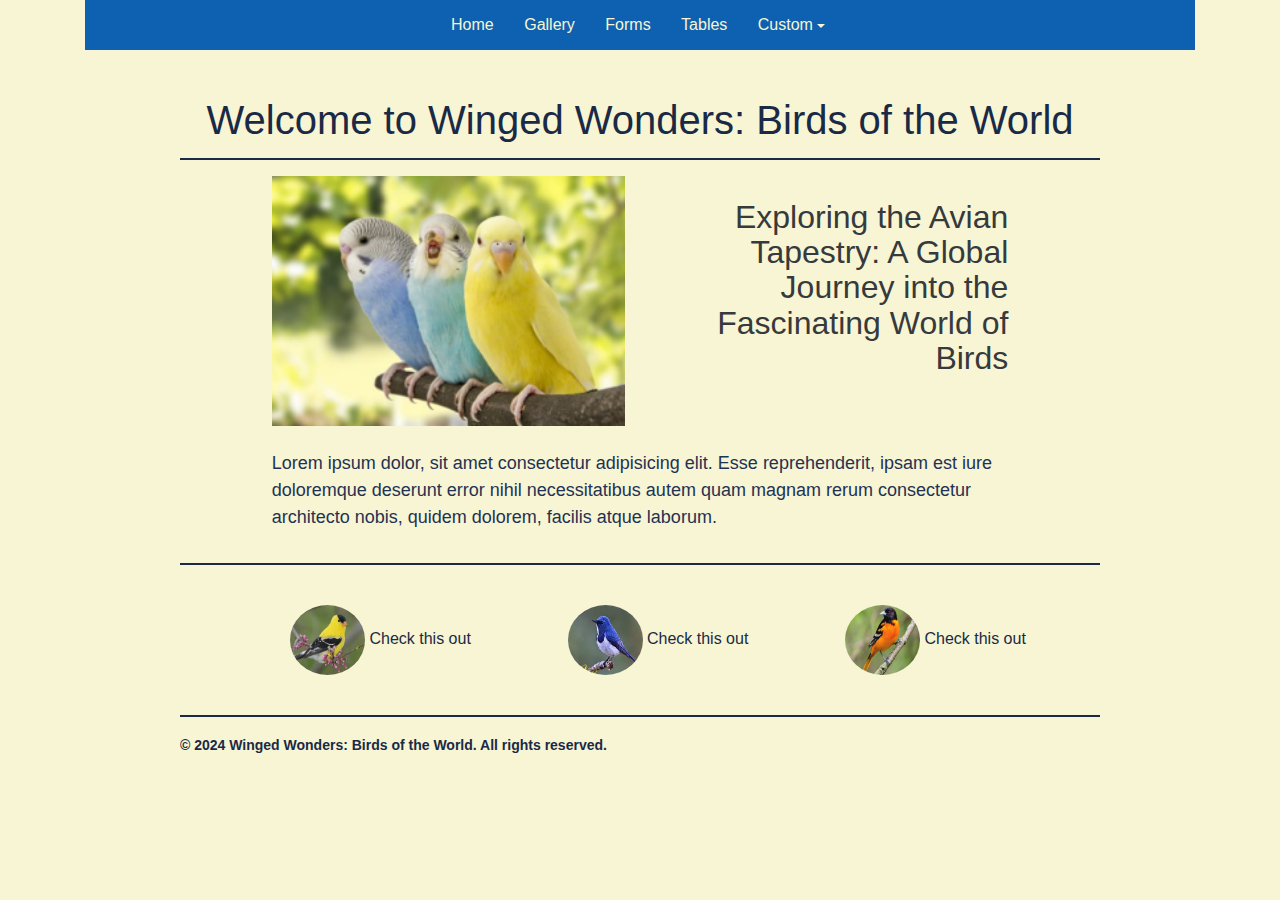
<file: index.html>
<!DOCTYPE html>
<html lang="en">

<head>
  <meta charset="UTF-8">
  <meta name="viewport" content="width=device-width, initial-scale=1, shrink-to-fit=no">
  <meta http-equiv="x-ua-compatible" content="ie=edge">
  <link rel="stylesheet" href="./css/bootstrap.min.css">
  <link rel="stylesheet" href="./css/bootstrap.css">
  <link rel="stylesheet" href="./css/styles-cheat.css">
  <link rel="stylesheet" href="./css/responsive.css">
  <link rel="stylesheet" href="./css/styles-custom.css">
  <!-- <link rel="stylesheet" href="./css/style-border.css"> -->

  <title>Assignment Three</title>
</head>

<body>
  <div class="container">
    <nav class="navbar navbar-full text-md-center">

      <button class="navbar-toggler hidden-sm-up" type="button" data-toggle="collapse" data-target="#menu">
        &#9776;
      </button>

      <div class="collapse navbar-toggleable-xs" id="menu">
        <ul class="nav nav-responsive">
          <li class="nav-item">
            <a class="nav-link" href="./index.html">Home</a>
          </li>
          <li class="nav-item">
            <a class="nav-link" href="./pages/gallery.html">Gallery</a>
          </li>
          <li class="nav-item">
            <a class="nav-link" href="./pages/forms.html">Forms</a>
          </li>
          <li class="nav-item">
            <a class="nav-link" href="./pages/tables.html">Tables</a>
          </li>
          <li class="nav-item dropdown">
            <a class="nav-link dropdown-toggle" data-toggle="dropdown" href="./pages/custom.html">Custom</a>
            <div class="dropdown-menu">
              <div class="dropdown-header">Header</div>
              <div class="dropdown-divider"></div>
              <a class="dropdown-item active" href="./pages/custom.html">Custom Headings</a>
              <a class="dropdown-item" href="./pages/customCss.html">Custom
                CSS</a>
            </div>
          </li>
        </ul>
      </div>

    </nav>
  </div><!--container-->
  <div class="container">
    <div class="row">
      <div class="col-xs-12 col-sm-10 col-md-12 col-lg-10 col-lg-push-1 col-xl-14">
        <br>
        <br>

        <h1 class="h1 text-md-center">Welcome to Winged Wonders: Birds of the World</h1>

        <hr>

        <div class="col-sm-10 col-md-10 col-md-push-2 col-lg-6 col-lg-push-1 col-xl-5">
          <img src="./images/bird10.png" alt="birds" width="400" height="200" class="img-fluid">
        </div><!--col-->

        <div class="col-sm-10 col-md-push-1 col-lg-4 col-lg-push-1 col-xl-5">
          <br>
          <h2 class="text-md-center text-lg-right">Exploring the Avian Tapestry: A Global Journey into the Fascinating
            World of Birds</h2>
        </div><!--col-->

        <div class="col-sm-12 col-lg-10 col-lg-push-1">
          <br>
          <p class="text-md-center text-lg-left">Lorem ipsum dolor, sit amet consectetur adipisicing elit. Esse
            reprehenderit, ipsam est iure doloremque deserunt error nihil necessitatibus autem quam magnam rerum
            consectetur architecto nobis, quidem dolorem, facilis atque laborum.</p>
        </div><!--col-->



      </div><!--col-->
      <div class="col-xs-12 col-sm-13 col-md-14 col-lg-10 col-lg-push-1 col-xl-14">
        <hr>
      </div><!--col-->
      <div class="col-sm-12 col-lg-14 col-lg-offset-1 col-xl-14 col-xl-offset-2">

        <div class="col-sm-4 col-md-4 col-lg-4 col-lg-push-1 col-xl-3 col-xl-push-0">
          <br>
          <img src="./images/bird4.png" alt="birds" width="75" height="70" class="img-circle">
          <span>Check this out</span>
        </div><!--col-->

        <div class="col-sm-4 col-md-4 col-lg-4 col-xl-3">
          <br>
          <img src="./images/bird2.png" alt="birds" width="75" height="70" class="img-circle">
          <span>Check this out</span>
        </div><!--col-->

        <div class="col-sm-4 col-md-4 col-lg-4 col-lg-pull-1 col-xl-3 col-xl-pull-0">
          <br>
          <img src="./images/bird6.png" alt="birds" width="75" height="70" class="img-circle">
          <span>Check this out</span>
        </div><!--col-->
      </div><!--col-->

      <footer>
        <div class="col-xs-12 col-sm-13 col-md-14 col-lg-10 col-lg-push-1 col-xl-14">
          <br>
          <hr>
          <small>&copy; 2024 Winged Wonders: Birds of the World. All rights reserved.</small>
        </div><!--col-->
      </footer>

    </div><!--row -->
  </div><!--container -->
  <script src="https://ajax.googleapis.com/ajax/libs/jquery/2.1.4/jquery.min.js"></script>
  <script src="./js/bootstrap.min.js"></script>
</body>

</html>
</file>
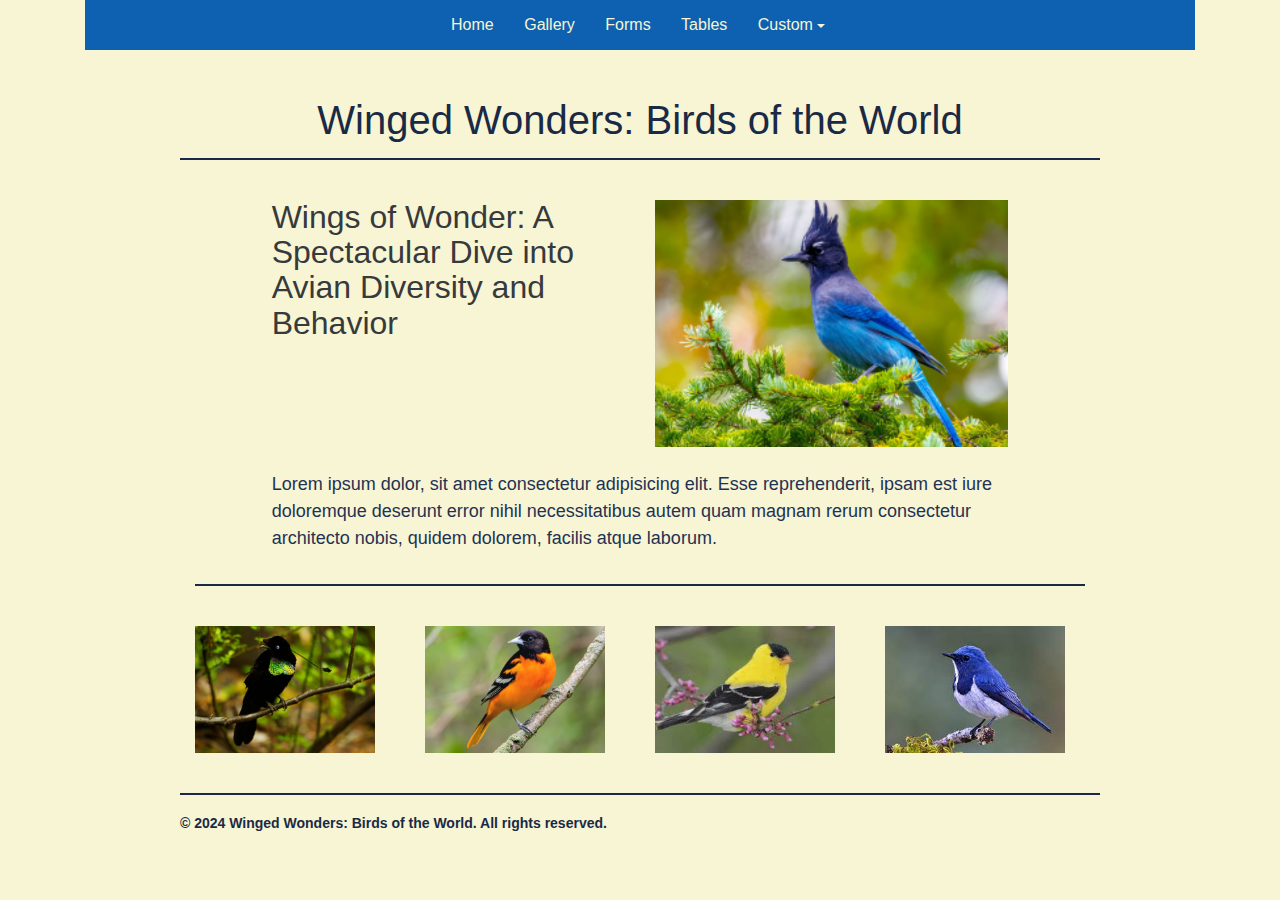
<file: pages/custom.html>
<!DOCTYPE html>
<html lang="en">

<head>
  <meta charset="UTF-8">
  <meta name="viewport" content="width=device-width, initial-scale=1, shrink-to-fit=no">
  <meta http-equiv="x-ua-compatible" content="ie=edge">
  <link rel="stylesheet" href="../css/bootstrap.min.css">
  <link rel="stylesheet" href="../css/bootstrap.css">
  <link rel="stylesheet" href="../css/styles-cheat.css">
  <link rel="stylesheet" href="../css/responsive.css">
  <link rel="stylesheet" href="../css/styles-custom.css">
  <!-- <link rel="stylesheet" href="../css/style-border.css"> -->

  <title>Assignment Three</title>
</head>

<body>
  <div class="container">
    <nav class="navbar navbar-full text-md-center">

      <button class="navbar-toggler hidden-sm-up" type="button" data-toggle="collapse" data-target="#menu">
        &#9776;
      </button>

      <div class="collapse navbar-toggleable-xs" id="menu">
        <ul class="nav nav-responsive">
          <li class="nav-item">
            <a class="nav-link" href="../index.html">Home</a>
          </li>
          <li class="nav-item">
            <a class="nav-link" href="./gallery.html">Gallery</a>
          </li>
          <li class="nav-item">
            <a class="nav-link" href="./forms.html">Forms</a>
          </li>
          <li class="nav-item">
            <a class="nav-link" href="./tables.html">Tables</a>
          </li>
          <li class="nav-item dropdown">
            <a class="nav-link dropdown-toggle" data-toggle="dropdown" href="./custom.html">Custom</a>
            <div class="dropdown-menu">
              <div class="dropdown-header">Header</div>
              <div class="dropdown-divider"></div>
              <a class="dropdown-item active" href="./custom.html">Custom Headings</a>
              <a class="dropdown-item" href="./customCss.html">Custom
                CSS</a>
            </div>
          </li>
        </ul>
      </div>

    </nav>
  </div><!--container-->
  <div class="container">
    <div class="row">
      <div class="col-sm-10 col-md-12 col-lg-10 col-lg-push-1 col-xl-14">
        <br>
        <br>
        <h1 class="h1 text-md-center">Winged Wonders: Birds of the World</h1>
        <hr>
        <div class="col-sm-10 col-md-push-1 col-lg-4 col-lg-push-1 col-xl-5">
          <br>
          <h2 class="text-md-center text-lg-left">Wings of Wonder: A Spectacular Dive into Avian Diversity and Behavior
          </h2>
        </div><!--col-->

        <br>

        <div class="col-sm-10 col-md-10 col-md-push-2 col-lg-6 col-lg-push-1 col-xl-5">

          <img src="../images/bird14.png" alt="birds" width="400" height="200" class="img-fluid">
        </div><!--col-->

        <div class="col-sm-12 col-lg-10 col-lg-push-1">
          <br>
          <p class="text-md-center text-lg-left">Lorem ipsum dolor, sit amet consectetur adipisicing elit. Esse
            reprehenderit, ipsam est iure doloremque deserunt error nihil necessitatibus autem quam magnam rerum
            consectetur architecto nobis, quidem dolorem, facilis atque laborum.</p>
        </div><!--col-->

        <div class="col-sm-10 col-md-12 col-lg-14">
          <hr>
        </div><!--col-->

        <div class="col-xs-6 col-sm-4 col-md-6 col-md-push-2 col-lg-4 col-lg-push-2 col-xl-3 col-xl-push-0">
          <br>
          <img src="../images/bird8.png" alt="birds" width="180" height="150" class="img-fluid">
        </div><!--col-->

        <div class="col-xs-6 col-sm-4 col-md-4 col-md-push-0  col-lg-4 col-lg-push-2 col-xl-3 col-xl-push-0">
          <br>
          <img src="../images/bird6.png" alt="birds" width="180" height="150" class="img-fluid">
        </div><!--col-->

        <div class="col-xs-6 col-sm-4 col-md-4 col-md-push-2 col-lg-6 col-lg-push-2 col-xl-3 col-xl-push-0">
          <br>
          <img src="../images/bird4.png" alt="birds" width="180" height="150" class="img-fluid">
        </div><!--col-->

        <div class="col-xs-6 col-sm-4 col-md-4 col-md-push-2 col-lg-6 col-lg-push-0 col-xl-3">
          <br>
          <img src="../images/bird2.png" alt="birds" width="180" height="150" class="img-fluid">
        </div><!--col-->

      </div><!--colbody-->

      <footer>
        <div class="col-xs-12 col-sm-13 col-md-14 col-lg-10 col-lg-push-1 col-xl-14">
          <br>
          <hr>
          <small>&copy; 2024 Winged Wonders: Birds of the World. All rights reserved.</small>
        </div><!--col-->

      </footer>

    </div><!-- row -->
  </div><!-- container -->
  <script src="https://ajax.googleapis.com/ajax/libs/jquery/2.1.4/jquery.min.js"></script>
  <script src="../js/bootstrap.min.js"></script>
</body>

</html>
</file>
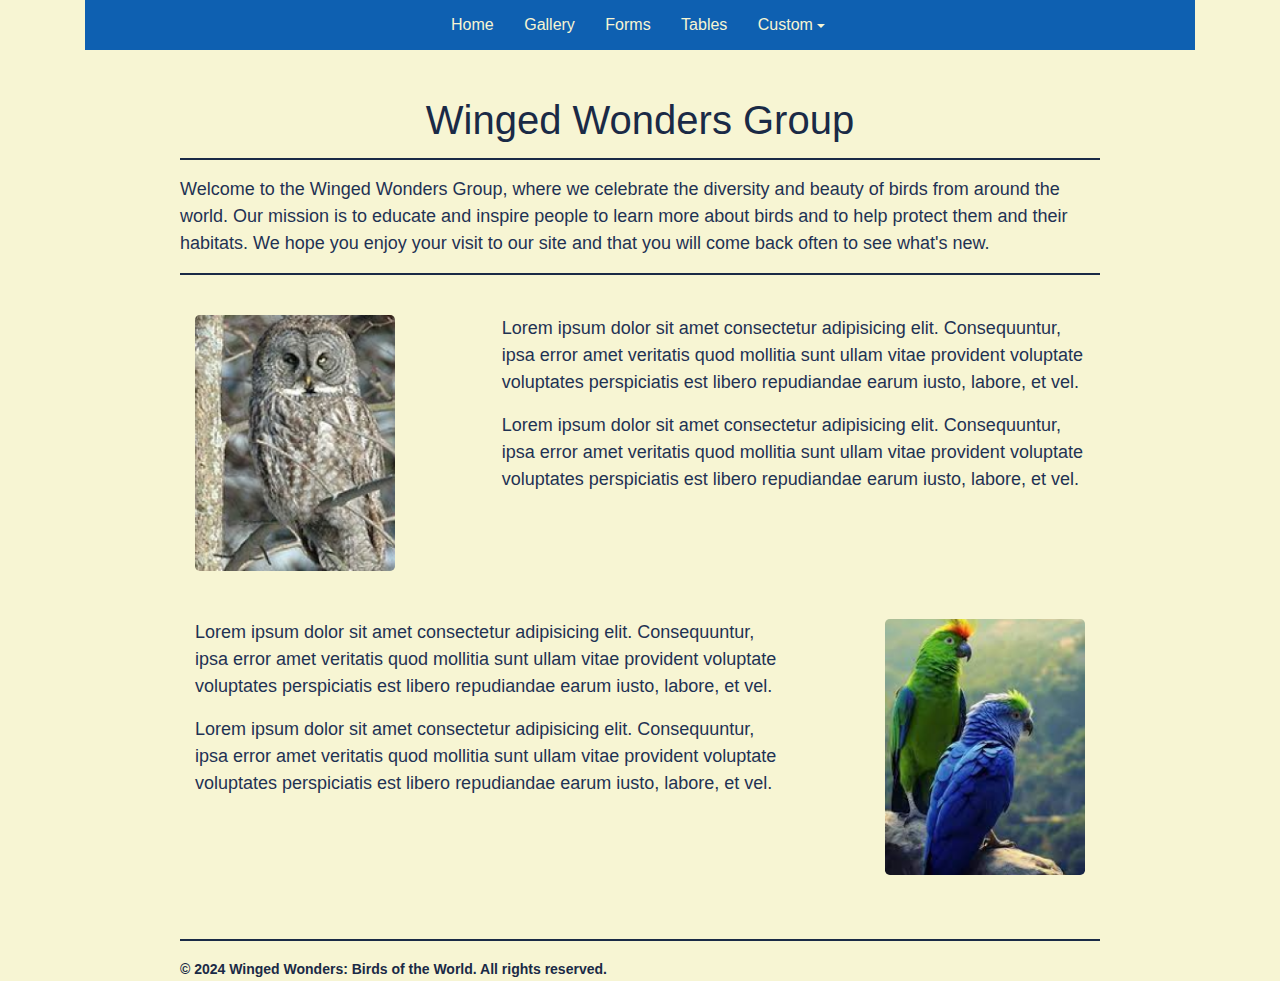
<file: pages/customCss.html>
<!DOCTYPE html>
<html lang="en">

<head>
  <meta charset="UTF-8">
  <meta name="viewport" content="width=device-width, initial-scale=1, shrink-to-fit=no">
  <meta http-equiv="x-ua-compatible" content="ie=edge">
  <link rel="stylesheet" href="../css/bootstrap.min.css">
  <link rel="stylesheet" href="../css/bootstrap.css">
  <link rel="stylesheet" href="../css/styles-cheat.css">
  <link rel="stylesheet" href="../css/responsive.css">
  <link rel="stylesheet" href="../css/styles-custom.css">
  <!-- <link rel="stylesheet" href="../css/style-border.css"> -->

  <title>Assignment Three</title>
</head>

<body>
  <div class="container">
    <nav class="navbar navbar-full text-md-center">

      <button class="navbar-toggler hidden-sm-up" type="button" data-toggle="collapse" data-target="#menu">
        &#9776;
      </button>

      <div class="collapse navbar-toggleable-xs" id="menu">
        <ul class="nav nav-responsive">
          <li class="nav-item">
            <a class="nav-link" href="../index.html">Home</a>
          </li>
          <li class="nav-item">
            <a class="nav-link" href="./gallery.html">Gallery</a>
          </li>
          <li class="nav-item">
            <a class="nav-link" href="./forms.html">Forms</a>
          </li>
          <li class="nav-item">
            <a class="nav-link" href="./tables.html">Tables</a>
          </li>
          <li class="nav-item dropdown">
            <a class="nav-link dropdown-toggle" data-toggle="dropdown" href="./custom.html">Custom</a>
            <div class="dropdown-menu">
              <div class="dropdown-header">Header</div>
              <div class="dropdown-divider"></div>
              <a class="dropdown-item" href="./custom.html">Custom Headings</a>
              <a class="dropdown-item active" href="./customCss.html">Custom
                CSS</a>
            </div>
          </li>
        </ul>
      </div>

    </nav>
  </div><!--container-->
  <div class="container">
    <div class="row">

      <div class="col-sm-10 col-md-12 col-lg-10 col-lg-push-1 col-xl-14">
        <br>
        <br>
        <h1 class="h1 text-md-center">Winged Wonders Group</h1>
        <hr>
        <p>Welcome to the Winged Wonders Group, where we celebrate the
          diversity and beauty of birds from around the
          world. Our mission is to educate and inspire people to learn more
          about birds and to help protect them and
          their habitats. We hope you enjoy your visit to our site and that
          you will come back often to see what's new.
        </p>
        <hr>
      </div><!--colh1-->

      <div class="col-xs-12 col-sm-13 col-md-14 col-lg-10 col-lg-push-1 col-xl-14">
        <div class="col-xs-8 col-xs-push-2 col-md-5 col-md-push-0 col-lg-3 col-lg-push-0 col-xl-4">
          <br>
          <img src="../images/bird13.png" alt="image" class="img-fluid img-rounded" width="200" height="120">
          <br>
        </div><!--col-->

        <div class="col-xs-12 col-md-7 col-lg-8 col-lg-push-1 col-xl-8 col-xl-push-0">
          <br>
          <p>
            Lorem ipsum dolor sit amet consectetur adipisicing elit.
            Consequuntur,
            ipsa error amet veritatis quod mollitia sunt ullam vitae provident
            voluptate voluptates perspiciatis est libero repudiandae earum
            iusto,
            labore, et vel.
          </p>
          <p>
            Lorem ipsum dolor sit amet consectetur adipisicing elit.
            Consequuntur,
            ipsa error amet veritatis quod mollitia sunt ullam vitae provident
            voluptate voluptates perspiciatis est libero repudiandae earum
            iusto,
            labore, et vel.
          </p>

          <br>
        </div><!--col-->

        <div class="clearfix hidden-lg-down"></div>

        <div class="col-xs-12 col-md-7 col-lg-8 col-lg-push-0 col-xl-8">
          <br>
          <p>
            Lorem ipsum dolor sit amet consectetur adipisicing elit.
            Consequuntur,
            ipsa error amet veritatis quod mollitia sunt ullam vitae provident
            voluptate voluptates perspiciatis est libero repudiandae earum
            iusto,
            labore, et vel.
          </p>
          <p>
            Lorem ipsum dolor sit amet consectetur adipisicing elit.
            Consequuntur,
            ipsa error amet veritatis quod mollitia sunt ullam vitae provident
            voluptate voluptates perspiciatis est libero repudiandae earum
            iusto,
            labore, et vel.
          </p>
          <br>
        </div><!--col-->

        <div class="col-xs-8 col-xs-push-2 col-md-5 col-md-push-1 col-lg-4 col-lg-push-0 col-xl-4 col-xl-push-1">
          <br>
          <img src="../images/birds.png" alt="image" class="img-fluid img-rounded" width="200" height="120">
          <br>
        </div><!--col-->

      </div><!--col-->

      <footer>
        <div class="col-xs-12 col-sm-13 col-md-14 col-lg-10 col-lg-push-1 col-xl-14">
          <br>
          <hr>
          <small>&copy; 2024 Winged Wonders: Birds of the World. All rights reserved.</small>
        </div><!--col-->
      </footer>
    </div><!--row-->
  </div><!--container-->
  <script src="https://ajax.googleapis.com/ajax/libs/jquery/2.1.4/jquery.min.js"></script>
  <script src="../js/bootstrap.min.js"></script>
</body>

</html>
</file>
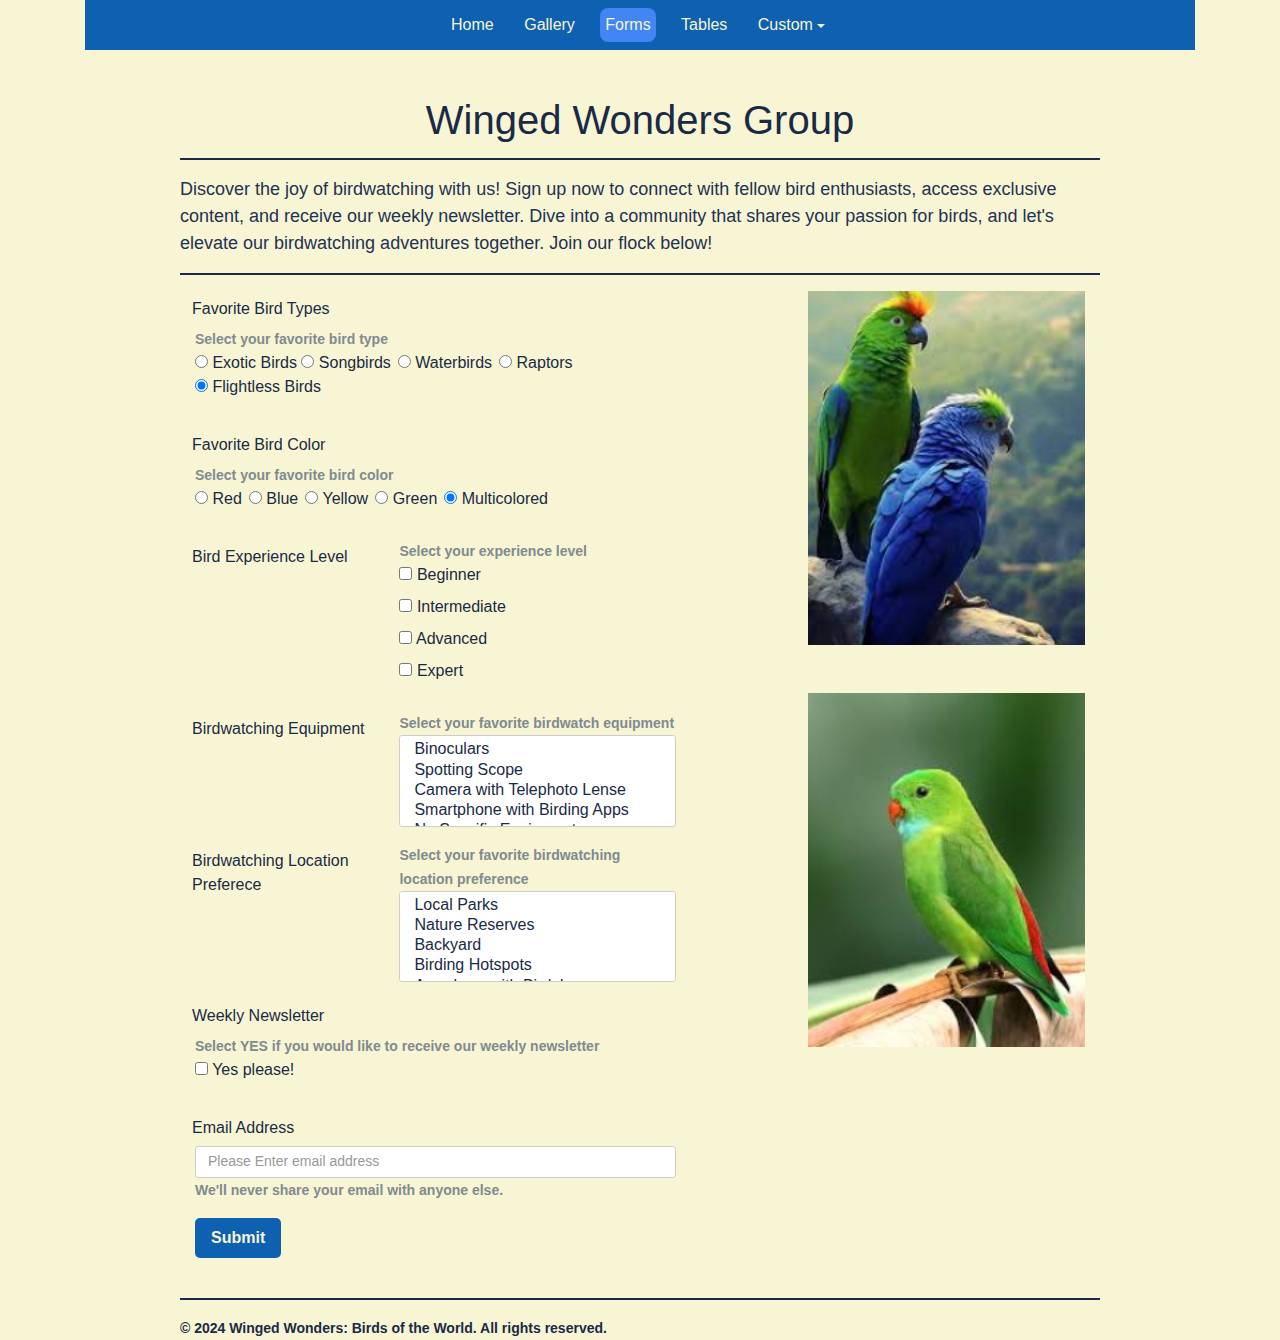
<file: pages/forms.html>
<!DOCTYPE html>
<html lang="en">

<head>
    <meta charset="UTF-8">
    <meta name="viewport" content="width=device-width, initial-scale=1, shrink-to-fit=no">
    <meta http-equiv="x-ua-compatible" content="ie=edge">
    <link rel="stylesheet" href="../css/bootstrap.min.css">
    <link rel="stylesheet" href="../css/bootstrap.css">
    <link rel="stylesheet" href="../css/styles-cheat.css">
    <link rel="stylesheet" href="../css/responsive.css">
    <link rel="stylesheet" href="../css/styles-custom.css">
    <!-- <link rel="stylesheet" href="./css/style-border.css"> -->

    <title>Assignment Three</title>
</head>

<body>
    <div class="container">
        <nav class="navbar navbar-full text-md-center">

            <button class="navbar-toggler hidden-sm-up" type="button" data-toggle="collapse" data-target="#menu">
                &#9776;
            </button>

            <div class="collapse navbar-toggleable-xs" id="menu">
                <ul class="nav nav-responsive">
                    <li class="nav-item">
                        <a class="nav-link" href="../index.html">Home</a>
                    </li>
                    <li class="nav-item">
                        <a class="nav-link" href="./gallery.html">Gallery</a>
                    </li>
                    <li class="nav-item">
                        <a class="nav-link active" href="./forms.html">Forms</a>
                    </li>
                    <li class="nav-item">
                        <a class="nav-link" href="./tables.html">Tables</a>
                    </li>
                    <li class="nav-item dropdown">
                        <a class="nav-link dropdown-toggle" data-toggle="dropdown" href="./custom.html">Custom</a>
                        <div class="dropdown-menu">
                            <div class="dropdown-header">Header</div>
                            <div class="dropdown-divider"></div>
                            <a class="dropdown-item" href="./custom.html">Custom</a>
                            <a class="dropdown-item" href="./customCss.html">Custom
                                CSS</a>
                        </div>
                    </li>
                </ul>
            </div>

        </nav>
    </div><!--container-->
    <div class="container">
        <div class="row">

            <div class="col-sm-10 col-md-12 col-lg-10 col-lg-push-1 col-xl-14">
                <br>
                <br>
                <h1 class="h1 text-md-center">Winged Wonders Group</h1>
                <hr>
                <p>Discover the joy of birdwatching with us! Sign up now to
                    connect with fellow bird enthusiasts, access
                    exclusive content, and receive our weekly newsletter.
                    Dive into a community that shares your passion
                    for birds, and let's elevate our birdwatching adventures
                    together. Join our flock below!</p>
                <hr>
            </div><!--colh1-->

            <div class="col-xs-12 col-sm-13 col-md-14 col-lg-10 col-lg-push-1 col-xl-14">
                <div class="col-md-8 ">
                    <form>
                        <div class="form-group row">
                            <label for="optionsRadios1" class="col-sm-6 form-control-label">Favorite
                                Bird Types</label>

                            <div class="col-sm-10">
                                <small class="text-muted">Select your
                                    favorite bird type</small>

                                <div class="radio">
                                    <label>
                                        <input type="radio" name="optionsRadios" id="optionsRadios1"
                                            value="Exotic Birds" checked>
                                        Exotic Birds
                                    </label>
                                    <label>
                                        <input type="radio" name="optionsRadios" id="optionsRadios2" value="Songbirds"
                                            checked> Songbirds
                                    </label>
                                    <label>
                                        <input type="radio" name="optionsRadios" id="optionsRadios3" value="Waterbirds"
                                            checked> Waterbirds
                                    </label>
                                    <label>
                                        <input type="radio" name="optionsRadios" id="optionsRadios4" value="Raptors"
                                            checked> Raptors
                                    </label>
                                    <label>
                                        <input type="radio" name="optionsRadios" id="optionsRadios5"
                                            value="Flightless Birds" checked> Flightless Birds
                                    </label>

                                </div><!--radio-->
                            </div><!--col-->
                        </div><!--form row -->

                        <div class="form-group row">
                            <label for="optionsColor1" class="col-sm-2 col-md-8 form-control-label">Favorite
                                Bird
                                Color</label>

                            <div class="col-sm-10">
                                <small class="text-muted">Select your
                                    favorite bird color</small>

                                <div class="radio ">
                                    <label>
                                        <input type="radio" name="optionsColor" id="optionsColor1" value="Red" checked>
                                        Red
                                    </label>
                                    <label>
                                        <input type="radio" name="optionsColor" id="optionsColor2" value="Blue" checked>
                                        Blue
                                    </label>
                                    <label>
                                        <input type="radio" name="optionsColor" id="optionsColor3" value="Yellow"
                                            checked> Yellow
                                    </label>
                                    <label>
                                        <input type="radio" name="optionsColor" id="optionsColor4" value="Green"
                                            checked> Green
                                    </label>
                                    <label>
                                        <input type="radio" name="optionsColor" id="optionsColor5" value="Multicolored"
                                            checked> Multicolored
                                    </label>

                                </div><!--radio-->
                            </div><!--col-->
                        </div><!--form row -->

                        <div class="form-group row">
                            <label class="col-sm-4 form-control-label">Bird
                                Experience Level</label>
                            <div class="col-sm-6">
                                <small class="text-muted">Select your
                                    experience level</small>
                                <div class="checkbox">
                                    <label>
                                        <input type="checkbox" value>
                                        Beginner
                                    </label>
                                </div><!--checkbox-->

                                <div class="checkbox">
                                    <label>
                                        <input type="checkbox" value>
                                        Intermediate
                                    </label>
                                </div><!--checkbox-->

                                <div class="checkbox">
                                    <label>
                                        <input type="checkbox" value>
                                        Advanced
                                    </label>
                                </div><!--checkbox-->

                                <div class="checkbox">
                                    <label>
                                        <input type="checkbox" value> Expert
                                    </label>
                                </div><!--checkbox-->

                            </div><!--col-->
                        </div><!--form row-->

                        <fieldset class="form-group row">
                            <label for="equipment" class="col-sm-4 form-control-label">Birdwatching
                                Equipment</label>
                            <div class="col-sm-6">
                                <small class="text-muted">Select your
                                    favorite birdwatch equipment</small>
                                <select multiple class="form-control form-control-sm" id="equipment">
                                    <option>Binoculars</option>
                                    <option>Spotting Scope</option>
                                    <option>Camera with Telephoto
                                        Lense</option>
                                    <option>Smartphone with Birding
                                        Apps</option>
                                    <option>No Specific Equipment</option>
                                </select>
                            </div><!--col-->
                        </fieldset>

                        <fieldset class="form-group row">
                            <label for="location" class="col-sm-4 form-control-label">Birdwatching
                                Location
                                Preferece</label>
                            <div class="col-sm-6">
                                <small class="text-muted">Select your
                                    favorite birdwatching location
                                    preference</small>
                                <select multiple class="form-control form-control-sm" id="location">
                                    <option>Local Parks</option>
                                    <option>Nature Reserves</option>
                                    <option>Backyard</option>
                                    <option>Birding Hotspots</option>
                                    <option>Anywhere with Birds!</option>
                                </select>
                            </div><!--col-->
                        </fieldset>

                        <div class="form-group row">
                            <label class="col-sm-6 form-control-label">Weekly
                                Newsletter</label>
                            <div class="col-sm-10">
                                <small class="text-muted">Select YES if you
                                    would like to receive our weekly
                                    newsletter</small>
                                <div class="checkbox">
                                    <label>
                                        <input type="checkbox" value> Yes
                                        please!
                                    </label>
                                </div><!--checkbox-->
                            </div><!--col-->
                        </div><!--form row-->

                        <fieldset class="form-group row">
                            <label for="email1" class="col-sm-6 form-control-label">Email
                                Address</label>
                            <div class="col-sm-10">
                                <input type="email" class="form-control form-control-sm" id="email1"
                                    placeholder="Please Enter email address">
                                <small class="text-muted">We'll never share
                                    your email with anyone else.</small>
                            </div><!--col-->
                        </fieldset>

                        <button type="submit" class="btn btn-primary btn-sm">Submit</button>

                    </form>
                </div><!--col8-->

                <div class="col-sm-4 hidden-sm-down">
                    <img src="../images/birds.png" alt="placeholder image" width="300" height="300" class="img-fluid ">
                    <br>
                </div><!--col-->

                <div class="col-sm-4 hidden-sm-down">
                    <br>
                    <img src="../images/bird5.png" alt="placeholder image" width="300" height="300" class="img-fluid ">
                </div><!--col-->
            </div><!--col-->

            <footer>
                <div class="col-xs-12 col-sm-13 col-md-14 col-lg-10 col-lg-push-1 col-xl-14">
                    <br>
                    <hr>
                    <small>&copy; 2024 Winged Wonders: Birds of the World. All rights reserved.</small>
                </div><!--col-->
            </footer>
        </div><!--row-->
    </div><!--container-->

    <script src="https://ajax.googleapis.com/ajax/libs/jquery/2.1.4/jquery.min.js"></script>
    <script src="../js/bootstrap.min.js"></script>
</body>

</html>
</file>
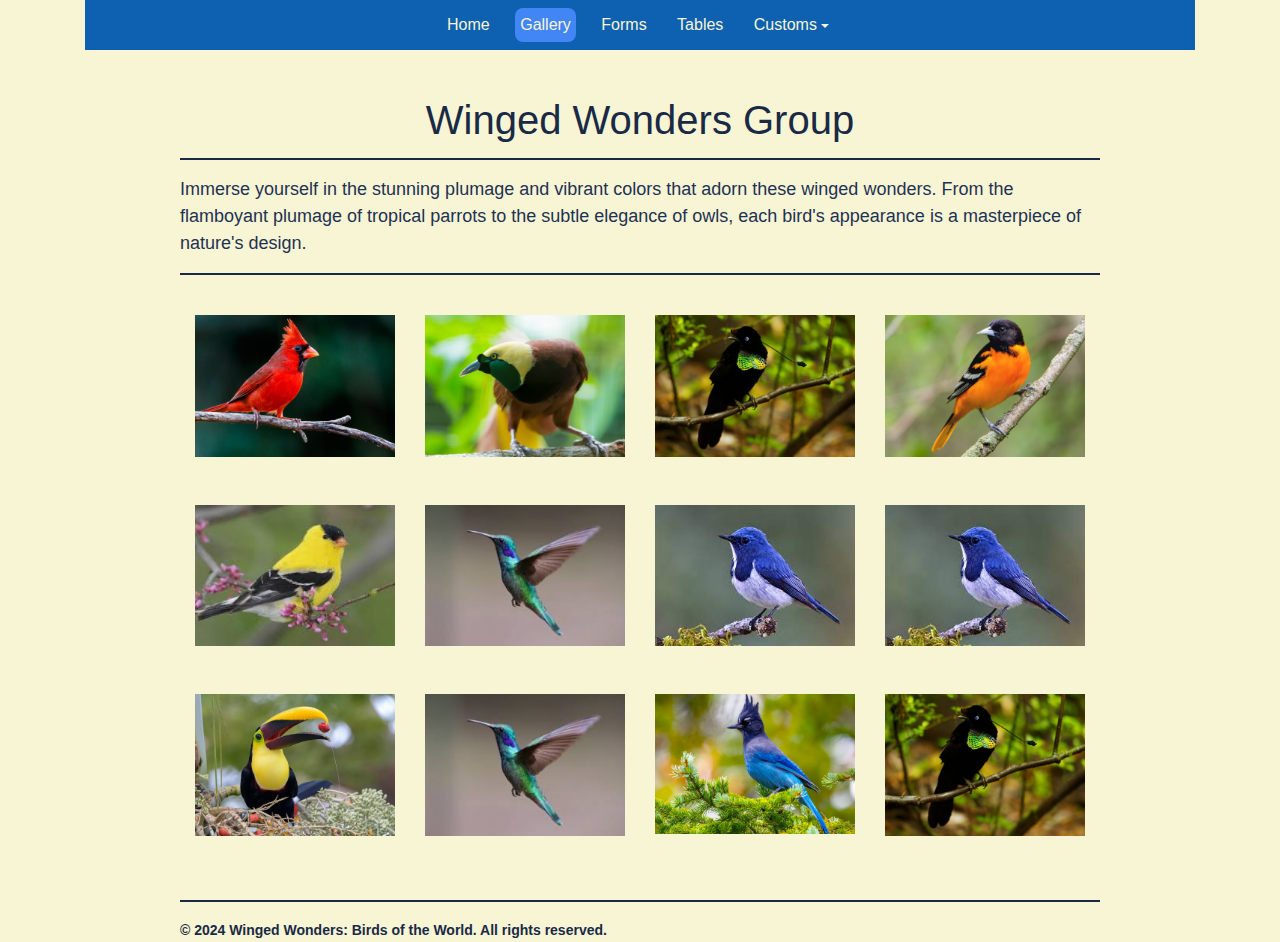
<file: pages/gallery.html>
<!DOCTYPE html>
<html lang="en">

<head>
  <meta charset="UTF-8">
  <meta name="viewport" content="width=device-width, initial-scale=1, shrink-to-fit=no">
  <meta http-equiv="x-ua-compatible" content="ie=edge">
  <link rel="stylesheet" href="../css/bootstrap.min.css">
  <link rel="stylesheet" href="../css/bootstrap.css">
  <link rel="stylesheet" href="../css/styles-cheat.css">
  <link rel="stylesheet" href="../css/responsive.css">
  <link rel="stylesheet" href="../css/styles-custom.css">
  <!-- <link rel="stylesheet" href="../css/style-border.css"> -->

  <title>Assignment Three</title>
</head>

<body>
  <div class="container">
    <nav class="navbar navbar-full text-md-center">

      <button class="navbar-toggler hidden-sm-up" type="button" data-toggle="collapse" data-target="#menu">
        &#9776;
      </button>

      <div class="collapse navbar-toggleable-xs" id="menu">
        <ul class="nav nav-responsive">
          <li class="nav-item">
            <a class="nav-link" href="../index.html">Home</a>
          </li>
          <li class="nav-item">
            <a class="nav-link active" href="./gallery.html">Gallery</a>
          </li>
          <li class="nav-item">
            <a class="nav-link" href="./forms.html">Forms</a>
          </li>
          <li class="nav-item">
            <a class="nav-link" href="./tables.html">Tables</a>
          </li>
          <li class="nav-item dropdown">
            <a class="nav-link dropdown-toggle" data-toggle="dropdown" href="./custom.html">Customs</a>
            <div class="dropdown-menu">
              <div class="dropdown-header">Header</div>
              <div class="dropdown-divider"></div>
              <a class="dropdown-item" href="./custom.html">Custom Headings</a>
              <a class="dropdown-item" href="./customCss.html">Custom
                CSS</a>
            </div>
          </li>
        </ul>
      </div>

    </nav>
  </div><!--container-->
  <div class="container">
    <div class="row">
      <div class="col-sm-10 col-md-12 col-lg-10 col-lg-push-1 col-xl-14">
        <br>
        <br>
        <h1 class="h1 text-md-center">Winged Wonders Group</h1>
        <hr>
        <p>Immerse yourself in the stunning plumage and vibrant colors that adorn these winged
          wonders. From the flamboyant plumage of tropical parrots to the subtle elegance of owls, each bird's
          appearance
          is a masterpiece of nature's design.</p>
        <hr>

      </div><!--col-->

      <div class="col-xs-12 col-sm-13 col-md-14 col-lg-10 col-lg-push-1 col-xl-14">

        <div
          class="col-xs-10 col-xs-push-1 col-sm-10 col-sm-push-0 col-md-4 col-md-push-0 col-lg-4 col-lg-push-0 col-xl-3">
          <br>
          <img src="../images/bird11.png" alt="birds" width="210" height="150" class="img-fluid">
          <br>
        </div><!--col-->

        <div
          class="col-xs-10 col-xs-push-1 col-sm-12 col-sm-push-0 col-md-4 col-md-push-0 col-lg-4 col-lg-push-0 col-xl-3">
          <br>
          <img src="../images/bird7.png" alt="birds" width="210" height="150" class="img-fluid">
          <br>
        </div><!--col-->

        <div class="col-xs-10 col-xs-push-1 col-sm-12 col-md-4 col-md-push-0 col-lg-4 col-lg-push-0 col-xl-3">
          <br>
          <img src="../images/bird8.png" alt="birds" width="210" height="150" class="img-fluid">
          <br>
        </div><!--col-->

        <div class="col-xs-10 col-xs-push-1 col-sm-12 col-md-4 col-md-push-0 col-lg-4 col-lg-push-0 col-xl-3">
          <br>
          <img src="../images/bird6.png" alt="birds" width="210" height="150" class="img-fluid">
          <br>
        </div><!--col-->

        <div class="col-xs-10 col-xs-push-1 col-sm-12 col-md-4 col-md-push-0 col-lg-4 col-lg-push-0 col-xl-3">
          <br>
          <img src="../images/bird4.png" alt="birds" width="210" height="150" class="img-fluid">
          <br>
        </div><!--col-->

        <div class="col-xs-10 col-xs-push-1 col-sm-12 col-md-4 col-md-push-0 col-lg-4 col-lg-push-0 col-xl-3">
          <br>
          <img src="../images/bird3.png" alt="birds" width="210" height="150" class="img-fluid">
          <br>
        </div><!--col-->

        <div class="col-xs-10 col-xs-push-1 col-sm-12 col-md-4 col-md-push-0 col-lg-4 col-lg-push-0 col-xl-3">
          <br>
          <img src="../images/bird2.png" alt="birds" width="210" height="150" class="img-fluid">
          <br>
        </div><!--col-->

        <div class="col-xs-10 col-xs-push-1 col-sm-12 col-md-4 col-md-push-0 col-lg-4 col-lg-push-0 col-xl-3">
          <br>
          <img src="../images/bird2.png" alt="birds" width="210" height="150" class="img-fluid">
          <br>
        </div><!--col-->

        <div class="col-xs-10 col-xs-push-1 col-sm-12 col-md-4 col-md-push-0 col-lg-4 col-lg-push-0 col-xl-3">
          <br>
          <img src="../images/bird12.png" alt="birds" width="210" height="150" class="img-fluid">
          <br>
        </div><!--col-->

        <div class="col-xs-10 col-xs-push-1 col-sm-12 col-md-4 col-md-push-0 col-lg-4 col-lg-push-0 col-xl-3">
          <br>
          <img src="../images/bird3.png" alt="birds" width="210" height="150" class="img-fluid">
          <br>
        </div><!--col-->

        <div class="col-xs-10 col-xs-push-1 col-sm-12 col-md-4 col-md-push-0 col-lg-4 col-lg-push-0 col-xl-3">
          <br>
          <img src="../images/bird14.png" alt="birds" width="210" height="150" class="img-fluid">
          <br>
        </div><!--col-->

        <div class="col-xs-10 col-xs-push-1 col-sm-12 col-md-4 col-md-push-0 col-lg-4 col-lg-push-0 col-xl-3">
          <br>
          <img src="../images/bird8.png" alt="birds" width="210" height="150" class="img-fluid">
          <br>
        </div><!--col-->

      </div><!--col-->

      <footer>
        <div class="col-xs-12 col-sm-13 col-md-14 col-lg-10 col-lg-push-1 col-xl-14">
          <br>
          <hr>
          <small>&copy; 2024 Winged Wonders: Birds of the World. All rights reserved.</small>
        </div><!--col-->
      </footer>

    </div><!--row-->
  </div><!--container-->
  <script src="https://ajax.googleapis.com/ajax/libs/jquery/2.1.4/jquery.min.js"></script>
  <script src="../js/bootstrap.min.js"></script>
</body>

</html>
</file>
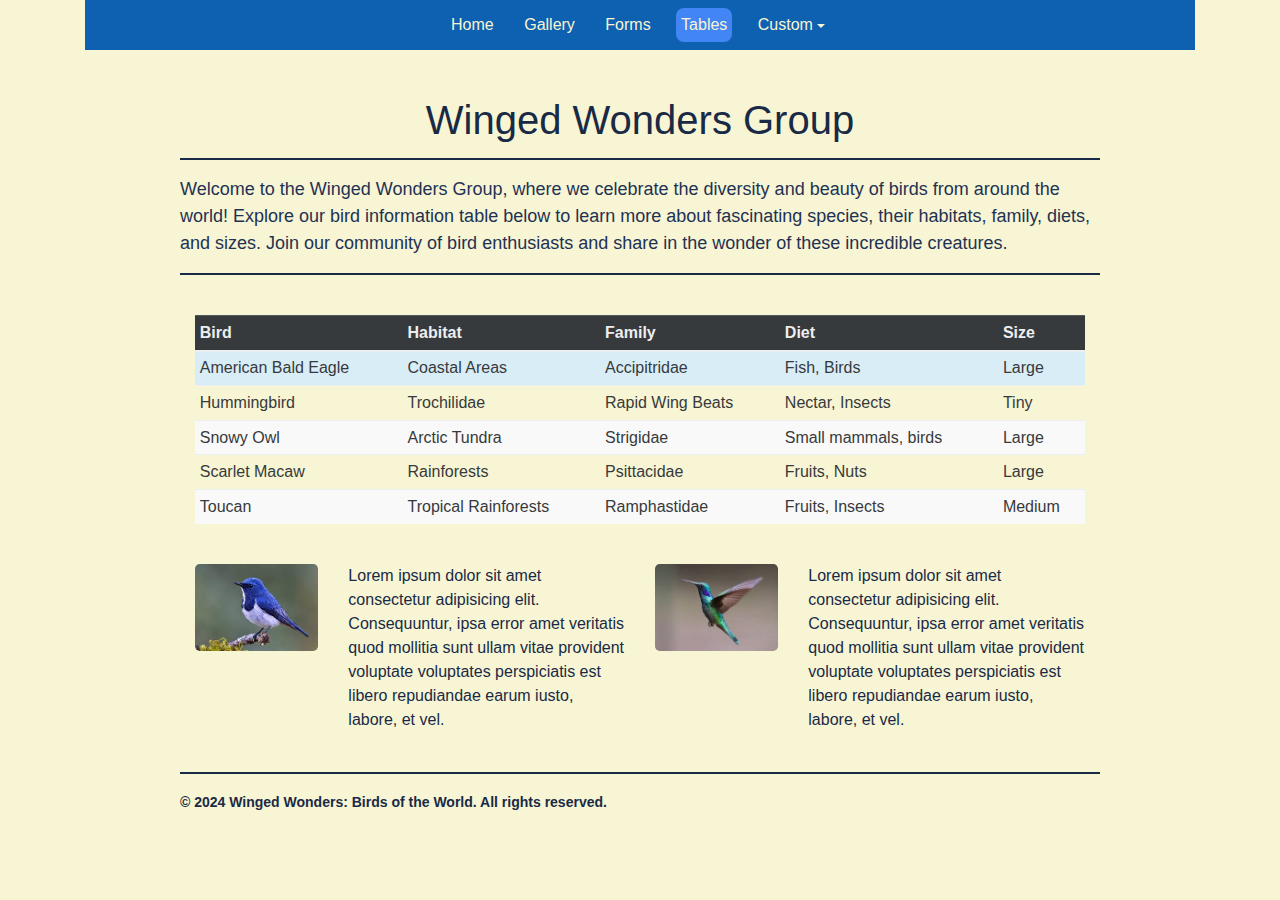
<file: pages/tables.html>
<!DOCTYPE html>
<html lang="en">

<head>
  <meta charset="UTF-8">
  <meta name="viewport" content="width=device-width, initial-scale=1, shrink-to-fit=no">
  <meta http-equiv="x-ua-compatible" content="ie=edge">
  <link rel="stylesheet" href="../css/bootstrap.min.css">
  <link rel="stylesheet" href="../css/bootstrap.css">
  <link rel="stylesheet" href="../css/styles-cheat.css">
  <link rel="stylesheet" href="../css/responsive.css">
  <link rel="stylesheet" href="../css/styles-custom.css">
  <!-- <link rel="stylesheet" href="./css/style-border.css"> -->

  <title>Assignment Three</title>
</head>

<body>
  <div class="container">
    <nav class="navbar navbar-full text-md-center">

      <button class="navbar-toggler hidden-sm-up" type="button" data-toggle="collapse" data-target="#menu">
        &#9776;
      </button>

      <div class="collapse navbar-toggleable-xs" id="menu">
        <ul class="nav nav-responsive">
          <li class="nav-item">
            <a class="nav-link" href="../index.html">Home</a>
          </li>
          <li class="nav-item">
            <a class="nav-link" href="./gallery.html">Gallery</a>
          </li>
          <li class="nav-item">
            <a class="nav-link" href="./forms.html">Forms</a>
          </li>
          <li class="nav-item">
            <a class="nav-link active" href="./tables.html">Tables</a>
          </li>
          <li class="nav-item dropdown">
            <a class="nav-link dropdown-toggle" data-toggle="dropdown" href="./custom.html">Custom</a>
            <div class="dropdown-menu">
              <div class="dropdown-header">Header</div>
              <div class="dropdown-divider"></div>
              <a class="dropdown-item" href="./custom.html">Custom</a>
              <a class="dropdown-item" href="./customCss.html">Custom
                CSS</a>
            </div>
          </li>
        </ul>
      </div><!--toggle-->
    </nav>
  </div><!--container-->
  <div class="container">
    <div class="row">

      <div class="col-sm-10 col-md-12 col-lg-10 col-lg-push-1 col-xl-14">
        <br>
        <br>
        <h1 class="h1 text-md-center">Winged Wonders Group</h1>
        <hr>
        <p>Welcome to the Winged Wonders Group, where we celebrate the diversity and beauty of birds from around the
          world! Explore our bird information table below to learn more about fascinating species, their habitats,
          family, diets, and sizes. Join our community of bird enthusiasts and share in the wonder of these incredible
          creatures.</p>
        <hr>
      </div><!--colh1-->

      <div class="col-xs-12 col-sm-13 col-md-14 col-lg-10 col-lg-push-1 col-xl-14">
        <br>
        <div class="col-sm-12 col-md-13 col-lg-12">
          <div class="table-responsive">
            <table class="table table-striped table-border table-hover table-sm">
              <thead class="table-inverse">
                <tr>
                  <th>Bird</th>
                  <th>Habitat</th>
                  <th>Family</th>
                  <th>Diet</th>
                  <th>Size</th>
                </tr>
              </thead>
              <tbody>
                <tr class="table-info">
                  <td>American Bald Eagle</td>
                  <td>Coastal Areas</td>
                  <td>Accipitridae</td>
                  <td>Fish, Birds</td>
                  <td>Large</td>
                </tr>
                <tr>
                  <td>Hummingbird</td>
                  <td>Trochilidae</td>
                  <td>Rapid Wing Beats</td>
                  <td>Nectar, Insects</td>
                  <td>Tiny</td>
                </tr>
                <tr>
                  <td>Snowy Owl</td>
                  <td>Arctic Tundra</td>
                  <td>Strigidae</td>
                  <td>Small mammals, birds</td>
                  <td>Large</td>

                </tr>
                <tr>
                  <td>Scarlet Macaw</td>
                  <td>Rainforests</td>
                  <td>Psittacidae</td>
                  <td>Fruits, Nuts</td>
                  <td>Large</td>

                </tr>
                <tr>
                  <td>Toucan</td>
                  <td>Tropical Rainforests</td>
                  <td>Ramphastidae</td>
                  <td>Fruits, Insects</td>
                  <td>Medium</td>

                </tr>
              </tbody>
            </table>
          </div><!--table resp-->
        </div><!--coltable-->

        <div class="col-xs-6 col-xs-push-3 col-sm-4 col-sm-push-0 col-md-4 col-lg-4 col-xl-2">
          <br>
          <img src="../images/bird2.png" alt="birds" class="img-fluid img-rounded" width="200" height="120">
        </div><!--colimg -->

        <div class="clearfix hidden-sm-up hidden-md-up"></div>

        <div class="col-xs-10 col-xs-push-1 col-sm-6 col-sm-push-0 col-md-8 col-lg-8 col-xl-4 col-xl-pull-0">
          <br>
          <span>Lorem ipsum dolor sit amet consectetur adipisicing elit. Consequuntur,
            ipsa error amet veritatis quod mollitia sunt ullam vitae provident
            voluptate voluptates perspiciatis est libero repudiandae earum iusto,
            labore, et vel.</span>
        </div><!--coltext-->

        <div class="clearfix hidden-sm-down hidden-xl-up"></div>

        <div class="col-xs-6 col-xs-push-3 col-sm-4 col-sm-push-0 col-md-4 col-lg-4 col-xl-2">
          <br>
          <img src="../images/bird3.png" alt="birds" class="img-fluid img-rounded" width="200" height="120">
        </div><!--colimg -->

        <div class="clearfix hidden-md-up"></div>

        <div class="col-xs-10 col-xs-push-1 col-sm-6 col-sm-push-0 col-md-8 col-lg-8 col-xl-4 col-xl-pull-0">
          <br>
          <span>Lorem ipsum dolor sit amet consectetur adipisicing elit. Consequuntur,
            ipsa error amet veritatis quod mollitia sunt ullam vitae provident
            voluptate voluptates perspiciatis est libero repudiandae earum iusto,
            labore, et vel.</span>
        </div><!--coltext-->
      </div><!--colbody-->

      <footer>
        <div class="col-xs-12 col-sm-13 col-md-14 col-lg-10 col-lg-push-1 col-xl-14">
          <br>
          <hr>
          <small>&copy; 2024 Winged Wonders: Birds of the World. All rights reserved.</small>
        </div><!--col-->
      </footer>

    </div><!--row-->
  </div><!--container-->
  <script src="https://ajax.googleapis.com/ajax/libs/jquery/2.1.4/jquery.min.js"></script>
  <script src="../js/bootstrap.min.js"></script>
</body>

</html>
</file>
<file: css/styles-cheat.css>
.navbar {
    background-color: #0e60b1;
}

.navbar-brand {
    color: #f7f5d3;
    border-radius: 8px;
    font-size: 1rem;
}

.nav {
    padding: 1rem 0;
}

.nav-link {
    color: #f7f5d3;
    padding: 5px;
    border-radius: 8px;
    font-size: 1rem;
}

.nav-link:hover {
    background: #001f3f;
    color: #f7f5d3;
}

.nav-link:focus {
    background-color: #f7f5d3;
    color: rgb(23, 9, 52);
}

.dropdown-menu {
    background-color: #0e60b1;
}

.dropdown-item {
    background-color: #0e60b1;
    color: #f7f5d3;
}

.dropdown-item:hover {
    background: #001f3f;
    color: #f7f5d3;
}

.dropdown-item:focus {
    background-color: #f7f5d3;
    color: rgb(23, 9, 52);
}

.dropdown-divider {
    background-color: #f7f5d3;
    width: 100%;
}

.dropdown-header {
    background: #0e60b1;
    color: #f7f5d3;
    font-size: 1.125rem;
    text-transform: uppercase;
}

.navbar-toggler {
    color: #f7f5d3;
}

.navbar-toggler:hover {
    color: #001f3f;
}

.navbar-toggler:focus {
    color: rgb(23, 9, 52);
}

.active {
    background-color: #4285f4;
}
</file>
<file: css/responsive.css>
@media (min-width:544px){
.nav-responsive li{
display:inline-block;
}
.nav-responsive .nav-item+.nav-item{
margin-left:1rem;
}

.nav {
padding: 0;
}
}
</file>
<file: css/styles-custom.css>
body {
    background-color: #f7f5d3;
    font-family: 'Segoe UI', Tahoma, Geneva, Verdana, sans-serif;
}

hr {
    border: 1.5px solid #1a2a46;

}

.h1 {
    font-family: 'Quicksand', sans-serif;
    color: #1a2a46;
    font-weight: 500;
}

.h2 {
    color: #1a2a46;
    font-weight: 400;
}

p {
    color: #1f3253;
    font-size: 1.125rem;
}

span {
    color: #1a2a46;
    font-weight: 400;
    font-size: 1rem;
}

small {
    color: #1a2a46;
    font-size: .875rem;
    font-weight: 600;

}

label {
    color: #1a2a46;
    font-size: 1rem;
    font-weight: 500;
}

option {
    color: #1a2a46;
    font-size: 1rem;
    font-weight: 500;
}

.btn {
    background-color: #0e60b1;
    color: #f7f5d3;
    border-radius: 5px;
    font-size: 1rem;
    font-weight: 600;
    padding: .5rem 1rem;
    border: none;
    cursor: pointer;
}

.btn:hover {
    background: #001f3f;
    color: #f7f5d3;
}

thead {
    background-color: #0e60b1;
    color: #f7f5d3;
}

th {
    padding: 1rem;
}

td {
    font-size: 1rem;
}
</file>
<file: css/style-border.css>
.col-xs-12, .col-xs-11, .col-xs-10, .col-xs-9, .col-xs-8, .col-xs-7, .col-xs-6, .col-xs-5, .col-xs-4, .col-xs-3, .col-xs-2, .col-xs-1, .col-sm-12, .col-sm-11, .col-sm-10, .col-sm-9, .col-sm-8, .col-sm-7, .col-sm-6, .col-sm-5, .col-sm-4, .col-sm-3, .col-sm-2, .col-sm-1, .col-md-12, .col-md-11, .col-md-10, .col-md-9, .col-md-8, .col-md-7, .col-md-6, .col-md-5, .col-md-4, .col-md-3, .col-md-2, .col-md-1, .col-lg-12, .col-lg-11, .col-lg-10, .col-lg-9, .col-lg-8, .col-lg-7, .col-lg-6, .col-lg-5, .col-lg-4, .col-lg-3, .col-lg-2, .col-lg-1, .col-xl-12, .col-xl-11, .col-xl-10, .col-xl-9, .col-xl-8, .col-xl-7, .col-xl-6, .col-xl-5, .col-xl-4, .col-xl-3, .col-xl-2, .col-xl-1{
border: solid 2px #666666;
}
</file>
